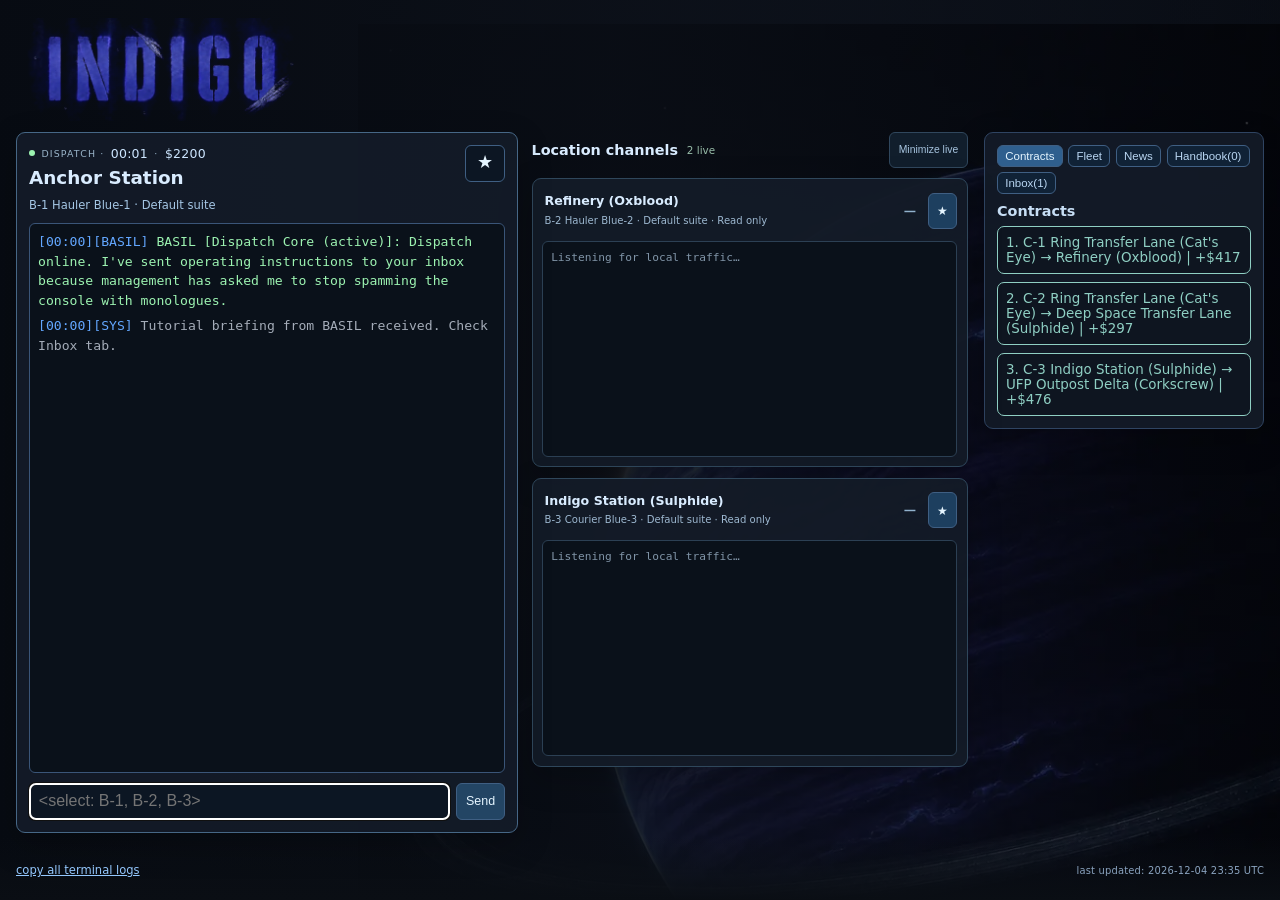
<file: index.html>
<!doctype html>
<html lang="en">
<head>
  <meta charset="UTF-8" />
  <meta name="viewport" content="width=device-width, initial-scale=1.0" />
  <title>bluFreight Indigo Ops Prototype</title>
  <link rel="preload" as="image" href="assets/indigo-title.webp" type="image/webp" />
  <link rel="preload" as="image" href="assets/indigo-planet.webp" type="image/webp" />
  <link rel="stylesheet" href="styles.css?v=mobile-terminals-20261029" />
</head>
<body>
  <main class="layout">
    <header class="game-header">
      <h1 class="game-title">
        <span class="sr-only">INDIGO</span>
        <img class="game-title-art" src="assets/indigo-title.webp" width="1200" height="419" alt="" aria-hidden="true" />
      </h1>
    </header>

    <div class="sr-only" aria-hidden="true">
      <span id="rep">0</span>
      <span id="risk">0</span>
      <span id="escort">Off</span>
    </div>

    <section class="grid">
      <article class="panel metrics-panel">
        <div class="tab-row" role="tablist" aria-label="Grid tabs">
          <button type="button" class="tab-btn is-active" role="tab" aria-selected="true" aria-controls="metrics-contracts" id="tab-contracts" data-tab="contracts">Contracts</button>
          <button type="button" class="tab-btn" role="tab" aria-selected="false" aria-controls="metrics-fleet" id="tab-fleet" data-tab="fleet">Fleet</button>
          <button type="button" class="tab-btn" role="tab" aria-selected="false" aria-controls="metrics-news" id="tab-news" data-tab="news">News</button>
          <button type="button" class="tab-btn" role="tab" aria-selected="false" aria-controls="metrics-almanac" id="tab-almanac" data-tab="almanac">Handbook(<span id="handbook-unread">0</span>)</button>
          <button type="button" class="tab-btn" role="tab" aria-selected="false" aria-controls="metrics-inbox" id="tab-inbox" data-tab="inbox">Inbox(<span id="inbox-unread">0</span>)</button>
        </div>
        <section id="metrics-contracts" class="tab-panel is-active" role="tabpanel" aria-labelledby="tab-contracts">
          <h3>Contracts</h3>
          <ul id="contracts" class="list"></ul>
        </section>
        <section id="metrics-fleet" class="tab-panel" role="tabpanel" aria-labelledby="tab-fleet" hidden>
          <h3>Fleet</h3>
          <ul id="fleet" class="list"></ul>
        </section>
        <section id="metrics-news" class="tab-panel" role="tabpanel" aria-labelledby="tab-news" hidden>
          <h3>News</h3>
          <ul id="news-list" class="list"></ul>
        </section>
        <section id="metrics-almanac" class="tab-panel" role="tabpanel" aria-labelledby="tab-almanac" hidden>
          <h3>Handbook</h3>
          <div id="almanac-root" class="almanac-root"></div>
        </section>
        <section id="metrics-inbox" class="tab-panel" role="tabpanel" aria-labelledby="tab-inbox" hidden>
          <h3>Inbox</h3>
          <ul id="inbox-list" class="list"></ul>
        </section>
      </article>

      <section class="communications" aria-label="Operations terminals">
      <article class="panel terminal dispatch-terminal" aria-labelledby="dispatch-title" data-channel="anchor_station">
        <div class="console-header">
          <div>
            <p class="terminal-eyebrow"><span class="signal-dot" aria-hidden="true"></span> DISPATCH · <span id="clock" role="timer" aria-label="Elapsed time">00:00</span> · <span aria-label="Cash balance">$<span id="cash">0</span></span></p>
            <h2 id="dispatch-title">Anchor Station</h2>
          </div>
          <button id="console-follow-toggle" type="button" class="copy-btn">★</button>
        </div>
        <p id="dispatch-ships" class="dispatch-ships">Connecting fleet…</p>
        <div id="feed" class="feed" role="log" aria-label="Anchor Station dispatch transmissions" aria-live="polite" tabindex="0"></div>
        <form id="cmd-form" class="cmd-form">
          <label for="cmd" class="sr-only">Command</label>
          <input id="cmd" autocomplete="off" spellcheck="false" autocapitalize="off" placeholder="<Select a ship>" />
          <label for="hail-action" class="sr-only">Hail action</label>
          <select id="hail-action" hidden>
            <option value="request">request</option>
            <option value="threaten">threaten</option>
            <option value="thank_you">thank you</option>
            <option value="negotiate">negotiate</option>
            <option value="insult">insult</option>
            <option value="goodbye">goodbye</option>
          </select>
          <button type="submit">Send</button>
        </form>
      </article>
      <section class="sensor-bank" aria-labelledby="sensor-bank-title">
        <div class="sensor-bank-header">
          <div><h2 id="sensor-bank-title">Location channels</h2><span id="channel-count" class="channel-count">Connecting…</span></div>
          <button id="minimize-channels" type="button" class="quiet-button">Minimize live</button>
        </div>
        <div id="location-channels" class="location-channels"></div>
        <p id="channels-empty" class="channels-empty" hidden>All fleet ships are at Anchor. Remote channels open when ships leave.</p>
        <details id="inactive-channels-section" class="inactive-channels-section" aria-labelledby="inactive-channels-title" hidden>
          <summary id="inactive-channels-title">Signal log <span id="inactive-channel-count">0</span></summary>
          <div id="inactive-channels" class="location-channels"></div>
        </details>
      </section>
      </section>
    </section>
  </main>
  <footer class="build-meta-wrap" aria-label="Build metadata">
    <a id="copy-console-link" class="build-meta-link" href="#">copy all terminal logs</a>
    <small id="build-meta" class="build-meta">last updated: loading…</small>
  </footer>

  <script>
    const buildMetaElement = document.getElementById("build-meta");
    if (buildMetaElement) {
      const sourceDate = document.lastModified ? new Date(document.lastModified) : new Date();
      const utcDate = Number.isNaN(sourceDate.getTime()) ? new Date() : sourceDate;
      const formattedUtc = utcDate.toISOString().replace("T", " ").slice(0, 16);
      buildMetaElement.textContent = `last updated: ${formattedUtc} UTC`;
    }
    const tabButtons = Array.from(document.querySelectorAll(".tab-btn"));
    const tabPanels = Array.from(document.querySelectorAll(".tab-panel"));
    const setTab = (targetTab) => {
      tabButtons.forEach((button) => {
        const isActive = button.dataset.tab === targetTab;
        button.classList.toggle("is-active", isActive);
        button.setAttribute("aria-selected", String(isActive));
      });
      tabPanels.forEach((panel) => {
        const isActive = panel.id === `metrics-${targetTab}`;
        panel.classList.toggle("is-active", isActive);
        panel.hidden = !isActive;
      });
    };
    tabButtons.forEach((button) => {
      button.addEventListener("click", () => setTab(button.dataset.tab));
    });
  </script>
  <script type="module" src="game.js?v=mobile-terminals-20261029"></script>
</body>
</html>
</file>
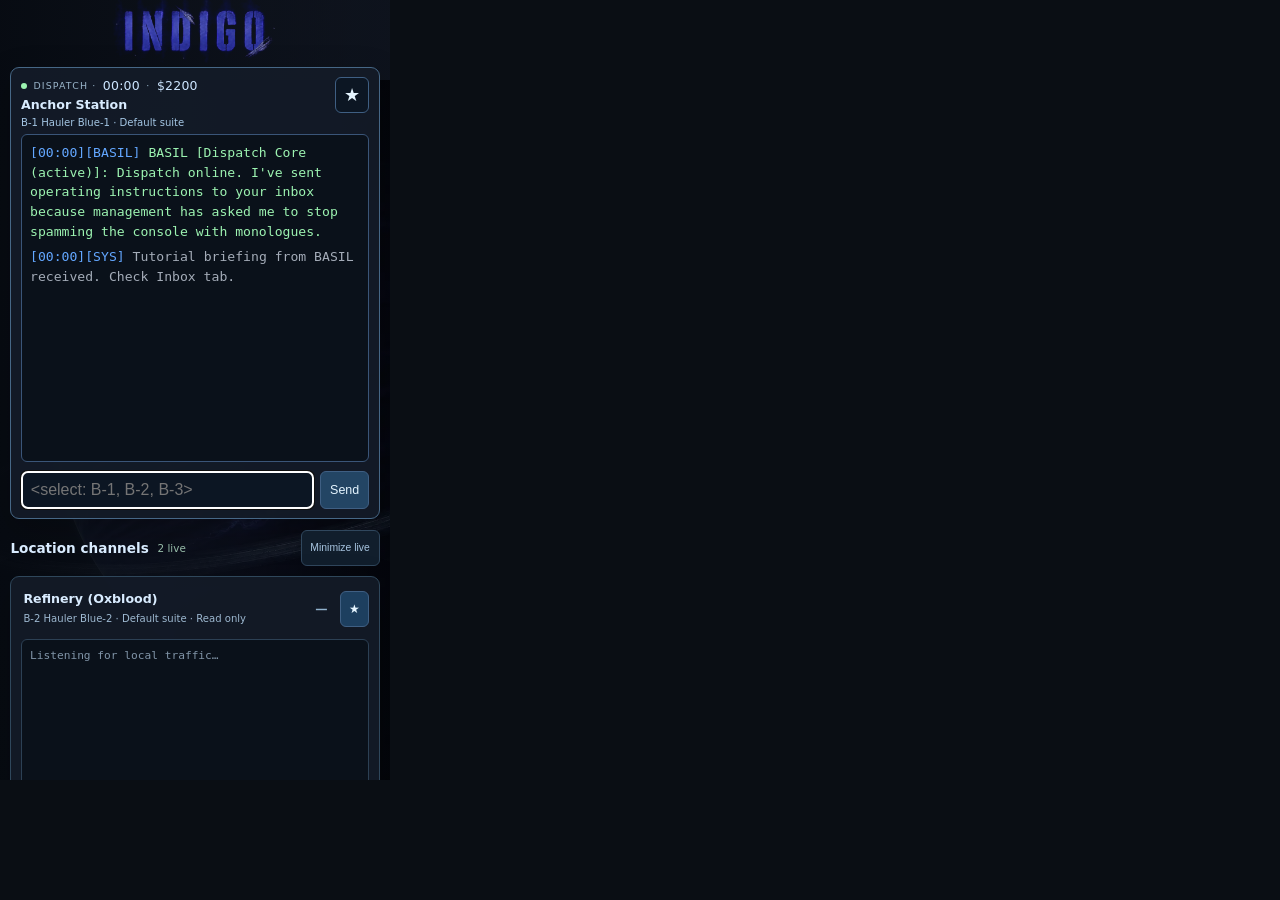
<file: tests/mobile-layout.html>
<!doctype html>
<html lang="en">
<head>
  <meta charset="utf-8">
  <meta name="viewport" content="width=device-width, initial-scale=1">
  <title>Indigo mobile layout preview</title>
  <style>
    html, body { margin: 0; background: #0a0e14; }
    iframe { display: block; border: 0; width: 390px; height: 780px; max-width: 100vw; }
  </style>
</head>
<body>
  <iframe title="Indigo at phone width" src="../?preview=mobile-terminals-20261029"></iframe>
</body>
</html>
</file>
<file: styles.css>
:root {
  color-scheme: dark;
  font-family: "IBM Plex Sans", Inter, system-ui, sans-serif;
  --color-bg-page-start: #1a2230;
  --color-bg-page-end: #0a0e14;
  --color-bg-panel: #131b27;
  --color-bg-feed: #0a111a;
  --color-bg-input: #0c1623;
  --color-bg-list-item: #0e1520;
  --color-bg-tab: #102236;
  --color-bg-almanac: #0d1724;
  --color-bg-button-primary: #1d3f5f;
  --color-bg-button: #2e5378;
  --color-bg-button-hover: #4472a1;
  --color-bg-button-active: #2f5f8e;
  --color-bg-button-off: #2a2f36;
  --color-border-panel: #2f4462;
  --color-border-list: #395273;
  --color-border-control: #3f5f83;
  --color-border-feed: #3a5578;
  --color-border-almanac: #35516f;
  --color-border-almanac-divider: #22364d;
  --color-border-dashed: #28415b;
  --color-border-button-off: #555f6d;
  --color-text-page: #d9ecff;
  --color-text-heading: #93cdff;
  --color-text-tab: #b9d6f2;
  --color-text-tab-active: #e5f5ff;
  --color-text-panel-heading: #c7def5;
  --color-text-link: #63a7ff;
  --color-text-main: #e9f2fb;
  --color-text-inbox-summary: #cde6ff;
  --color-text-system: #a4acb8;
  --color-text-button-off: #c4ccd6;
  --color-text-hint: #a7c4df;
  --color-text-build-meta: #8aa3bf;
  --color-text-build-link-hover: #c6e3ff;
  --color-text-choice: #f8cf68;
  --console-neutral-comm: #8fcfc3;
  --console-ufp-comm: #ffd86a;
  --console-blufreight-comm: #95c9ff;
  --console-basil: #9cf3b1;
  --console-budde: #d7b8ff;
  --console-blister: #ffb076;
  --console-arcworks: #b38762;
}

body {
  margin: 0;
  background-color: var(--color-bg-page-end);
  background-image:
    linear-gradient(to top, rgba(10, 14, 20, 1) 0%, rgba(10, 14, 20, 0) 4rem),
    linear-gradient(90deg, rgba(7, 11, 18, 0.98) 0%, rgba(10, 14, 22, 0.9) 48%, rgba(6, 9, 17, 0.54) 100%),
    url("assets/indigo-planet.webp"),
    radial-gradient(circle at top, var(--color-bg-page-start) 0%, var(--color-bg-page-end) 68%);
  background-position: center, center, right -4vw top 1.5rem, center;
  background-repeat: no-repeat;
  background-size: cover, cover, min(76vw, 1080px) auto, cover;
  background-attachment: fixed;
  color: var(--color-text-page);
  min-height: 100vh;
}

.layout {
  max-width: min(1700px, 100%);
  margin: 0 auto;
  padding: 1rem;
  font-size: 0.84rem;
  min-height: calc(100vh - 2.5rem);
  display: flex;
  flex-direction: column;
}

.game-header {
  display: flex;
  flex-direction: column;
  align-items: flex-start;
  padding-top: 0.15rem;
}

.game-title {
  width: clamp(300px, 38vw, 520px);
  margin: 0;
  line-height: 0;
}

.game-title-art {
  display: block;
  width: 100%;
  height: auto;
  opacity: 0.9;
  mix-blend-mode: lighten;
}

.game-header p {
  margin: -0.25rem 0 0 0.4rem;
  color: var(--color-text-hint);
  letter-spacing: 0.08em;
  text-shadow: 0 1px 8px #000;
}

.stats {
  display: grid;
  grid-template-columns: repeat(auto-fit, minmax(150px, 1fr));
  gap: 0.75rem;
  margin: 1rem 0;
}

.stats div,
.panel {
  border: 1px solid var(--color-border-panel);
  background: rgba(19, 27, 39, 0.96);
  border-radius: 9px;
  padding: 0.75rem;
  box-shadow: 0 12px 34px rgba(0, 0, 0, 0.22);
}

.hidden-ui-stat {
  display: none;
}

.grid {
  display: grid;
  grid-template-columns: minmax(0, 1fr) minmax(240px, 280px);
  grid-template-areas: "terminal metrics";
  gap: 1rem;
  align-items: start;
  flex: 1;
}

.list {
  list-style: none;
  margin: 0;
  padding: 0;
  display: grid;
  gap: 0.5rem;
}

.list li {
  border: 1px solid var(--color-border-list);
  border-radius: 7px;
  background: var(--color-bg-list-item);
  padding: 0.5rem;
}

#contracts.list li.contract-client-neutral,
#contracts.list li.contract-client-civilian,
#contracts.list li.contract-client-municipal {
  border-color: var(--console-neutral-comm) !important;
  color: var(--console-neutral-comm) !important;
}

#contracts.list li.contract-client-ufp {
  border-color: var(--console-ufp-comm) !important;
  color: var(--console-ufp-comm) !important;
}

#fleet.list li {
  border-color: var(--console-blufreight-comm);
  color: var(--console-blufreight-comm);
}

.terminal {
  min-width: 0;
  font-size: 1rem;
}

.metrics-panel {
  grid-area: metrics;
}

.tab-row {
  display: flex;
  flex-wrap: wrap;
  gap: 0.35rem;
  margin-bottom: 0.55rem;
}

.tab-btn {
  font-size: 0.72rem;
  padding: 0.25rem 0.45rem;
  border-radius: 6px;
  border: 1px solid var(--color-border-control);
  background: var(--color-bg-tab);
  color: var(--color-text-tab);
}

.tab-btn.is-active {
  background: var(--color-bg-button-active);
  color: var(--color-text-tab-active);
}

.tab-panel h3 {
  margin: 0.2rem 0 0.45rem;
  font-size: 0.9rem;
  color: var(--color-text-panel-heading);
}

.almanac-root {
  display: grid;
  gap: 0.55rem;
}

.almanac-category {
  border: 1px solid var(--color-border-almanac);
  border-radius: 7px;
  background: var(--color-bg-almanac);
}

.almanac-category > summary,
.almanac-group > summary,
.almanac-entry > summary {
  cursor: pointer;
  list-style: none;
}

.almanac-category.has-unread > summary,
.almanac-group.has-unread > summary,
.almanac-entry.is-unread > summary {
  font-weight: 700;
}

.new-item-marker {
  display: inline-block;
  margin-left: 0.4rem;
  padding: 0.05rem 0.3rem;
  border: 1px solid currentColor;
  border-radius: 999px;
  color: var(--color-text-panel-heading);
  font-size: 0.62rem;
  line-height: 1.2;
  text-transform: uppercase;
  vertical-align: 0.08rem;
}

.almanac-category > summary {
  padding: 0.45rem 0.55rem;
  color: var(--color-text-link);
  font-weight: 700;
}

.almanac-group,
.almanac-entry {
  border-top: 1px solid var(--color-border-almanac-divider);
}

.almanac-group > summary {
  padding: 0.4rem 0.55rem;
  color: var(--color-text-link);
  font-weight: 700;
}

.news-item {
  padding: 0.5rem 0.55rem;
}

.news-item strong {
  display: block;
  color: var(--color-text-link);
  margin-bottom: 0.3rem;
}

.news-item p {
  margin: 0;
  color: var(--color-text-main);
  line-height: 1.35;
}

.news-item-empty {
  color: var(--color-text-muted);
}

.almanac-entry > summary {
  padding: 0.4rem 0.55rem;
  color: var(--color-text-link);
  font-weight: 400;
}

.almanac-entry-description {
  margin: 0;
  padding: 0.2rem 0.55rem 0.55rem;
  color: var(--color-text-main);
  line-height: 1.35;
  border-top: 1px dashed var(--color-border-dashed);
}

.inbox-item {
  padding: 0;
  overflow: hidden;
  border-color: var(--inbox-message-color, var(--color-border-list));
}

.inbox-item.is-unread {
  box-shadow: inset 3px 0 0 var(--color-text-panel-heading);
}

.inbox-message-basil {
  --inbox-message-color: var(--console-basil);
}

.inbox-message-budde {
  --inbox-message-color: var(--console-budde);
}

.inbox-message-comms-blufreight {
  --inbox-message-color: var(--console-blufreight-comm);
}

.inbox-message-comms,
.inbox-message-sys {
  --inbox-message-color: var(--console-neutral-comm);
}

.inbox-message-comms-ufp {
  --inbox-message-color: var(--console-ufp-comm);
}

.inbox-message-comms-blister {
  --inbox-message-color: var(--console-blister);
}

.inbox-message-comms-arcworks {
  --inbox-message-color: var(--console-arcworks);
}

.inbox-mail > summary {
  cursor: pointer;
  list-style: none;
  padding: 0.45rem 0.55rem;
  color: var(--inbox-message-color, var(--color-text-inbox-summary));
  font-weight: 700;
}

.inbox-mail-body {
  margin: 0;
  padding: 0.2rem 0.55rem 0.6rem;
  border-top: 1px dashed var(--color-border-dashed);
  color: var(--inbox-message-color, var(--color-text-main));
  line-height: 1.4;
  white-space: pre-line;
}

.feed {
  height: min(72vh, 900px);
  overflow: auto;
  background: var(--color-bg-feed);
  border: 1px solid var(--color-border-feed);
  border-radius: 6px;
  padding: 0.5rem;
  font-family: ui-monospace, SFMono-Regular, Menlo, monospace;
  font-size: 0.82rem;
  white-space: pre-wrap;
}

.line {
  margin-bottom: 0.35rem;
}

.body {
  color: var(--color-text-main);
}

.stamp {
  color: var(--color-text-link);
}

.line.type-sys .body {
  color: var(--color-text-system);
}

.line.type-basil .body {
  color: var(--console-basil);
}

.line.type-budde .body {
  color: var(--console-budde);
}

.line.type-comms-blufreight .body {
  color: var(--console-blufreight-comm);
}

.line.type-comms .body {
  color: var(--console-neutral-comm);
}

.line.type-comms-ufp .body {
  color: var(--console-ufp-comm);
}

.line.type-comms-blister .body {
  color: var(--console-blister);
}

.line.type-comms-arcworks .body {
  color: var(--console-arcworks);
}

.copy-btn {
  margin-bottom: 0.5rem;
  border-radius: 6px;
  border: 1px solid var(--color-border-control);
  background: var(--color-bg-button-primary);
  color: var(--color-text-tab-active);
  padding: 0.4rem 0.6rem;
  font-size: 0.78rem;
}

.console-header {
  display: flex;
  align-items: center;
  justify-content: space-between;
  gap: 0.45rem;
  margin-bottom: 0.5rem;
}

.console-header h2 {
  margin: 0;
}

#console-follow-toggle {
  font-size: 1.1rem;
  line-height: 1;
  padding-inline: 0.7rem;
}

.copy-btn.is-off {
  background: var(--color-bg-button-off);
  border-color: var(--color-border-button-off);
  color: var(--color-text-button-off);
}

.copy-btn:hover {
  background: var(--color-bg-button-active);
}

.choice {
  color: var(--color-text-choice);
  font-weight: 700;
}

.cmd-form {
  margin-top: 0.6rem;
  display: grid;
  grid-template-columns: 1fr auto;
  gap: 0.4rem;
}

.terminal input,
.terminal button {
  border-radius: 6px;
  border: 1px solid var(--color-border-control);
  background: var(--color-bg-input);
  color: var(--color-text-tab-active);
  padding: 0.55rem;
}

button {
  cursor: pointer;
  background: var(--color-bg-button);
}

button:hover {
  background: var(--color-bg-button-hover);
}

.hint {
  color: var(--color-text-hint);
  font-size: 0.84rem;
}

.sr-only {
  position: absolute;
  width: 1px;
  height: 1px;
  overflow: hidden;
  clip-path: inset(50%);
}

.build-meta-wrap {
  display: flex;
  justify-content: space-between;
  align-items: center;
  margin: 0.2rem 0 0.6rem;
  padding: 0 1rem;
}

.build-meta {
  font-size: 0.62rem;
  color: var(--color-text-build-meta);
  letter-spacing: 0.02em;
}

.build-meta-link {
  font-size: 0.72rem;
  color: var(--console-blufreight-comm);
  text-decoration: underline;
  text-transform: lowercase;
}

.build-meta-link:hover {
  color: var(--color-text-build-link-hover);
}

@media (max-width: 800px) {
  body {
    background-image:
      linear-gradient(90deg, rgba(7, 11, 18, 0.98) 0%, rgba(10, 14, 22, 0.9) 48%, rgba(6, 9, 17, 0.54) 100%),
      url("assets/indigo-planet.webp"),
      radial-gradient(circle at top, var(--color-bg-page-start) 0%, var(--color-bg-page-end) 68%);
    background-position: center, center top 5rem, center;
    background-size: cover, 140vw auto, cover;
    background-attachment: scroll;
  }

  .game-header {
    align-items: center;
    text-align: center;
  }

  .game-title {
    width: min(92vw, 500px);
  }

  .game-header p {
    margin-left: 0;
  }

  .grid {
    grid-template-columns: 1fr;
    grid-template-areas:
      "terminal"
      "metrics";
  }

  .feed {
    height: 50vh;
  }
}

/* Location-based comms: stable dispatch, quiet remote feeds and compact history. */
* { box-sizing: border-box; }
[hidden] { display: none !important; }
.game-title { width: clamp(200px, 23vw, 310px); }
.game-header p { font-size: 0.73rem; }
.stats { margin: 0.75rem 0; gap: 0.65rem; }
.stats div { padding: 0.55rem 0.75rem; }
.communications {
  grid-area: terminal;
  display: grid;
  grid-template-columns: minmax(0, 1.15fr) minmax(0, 1fr);
  gap: 0.85rem;
  align-items: start;
  min-width: 0;
}
.dispatch-terminal {
  position: sticky;
  top: 0.75rem;
  border-color: #466786;
}
.console-header h2 { font-size: 1.15rem; font-weight: 650; }
.terminal-eyebrow {
  display: flex;
  align-items: center;
  gap: 0.4rem;
  font-size: 0.59rem;
  letter-spacing: 0.12em;
  color: #9ab5ca;
  margin: 0 0 0.4rem;
}
.signal-dot {
  width: 6px;
  height: 6px;
  border-radius: 50%;
  background: #9cf3b1;
}
.dispatch-ships {
  margin: 0.15rem 0 0.7rem;
  color: #a4c6e4;
  font-size: 0.72rem;
  overflow-wrap: anywhere;
}
.dispatch-terminal > .feed { height: clamp(260px, calc(100dvh - 350px), 730px); }
.feed { overflow-wrap: anywhere; line-height: 1.5; scrollbar-width: thin; }
.feed:focus-visible { outline: 2px solid #93cdff; outline-offset: 2px; }
.cmd-form { grid-template-columns: minmax(0, 1fr) auto; }
.cmd-form input, .cmd-form select { min-width: 0; width: 100%; font-size: 16px; }
.cmd-form select { border: 1px solid #3f5f83; border-radius: 6px; background: #0c1623; color: #e5f5ff; }
.cmd-form button { font-size: 0.78rem; background: #234564; }
.terminal .hint { margin-bottom: 0.1rem; font-size: 0.66rem; line-height: 1.5; }
.sensor-bank { min-width: 0; }
.sensor-bank-header { display: flex; justify-content: space-between; gap: 0.5rem; align-items: center; }
.sensor-bank-header > div { display: flex; gap: 0.55rem; align-items: center; flex-wrap: wrap; }
.sensor-bank-header h2 { font-size: 0.9rem; margin: 0; font-weight: 600; }
.channel-count { color: #98bda9; font-size: 0.65rem; white-space: nowrap; }
.quiet-button {
  border: 1px solid #30475d;
  border-radius: 6px;
  background: #111e2c;
  color: #a7c4df;
  padding: 0.45rem 0.55rem;
  font-size: 0.65rem;
  white-space: nowrap;
  min-height: 36px;
}
.sensor-bank-hint { margin: 0.4rem 0 0.75rem; color: #93a7ba; font-size: 0.68rem; }
.location-channels { display: flex; flex-direction: column; gap: 0.65rem; }
.location-terminal { min-width: 0; padding: 0.6rem; border-color: #2f475b; }
.channel-header { display: flex; align-items: center; gap: 0.35rem; }
.channel-toggle {
  display: flex;
  align-items: center;
  gap: 0.5rem;
  flex: 1;
  min-width: 0;
  min-height: 44px;
  border: 0;
  border-radius: 4px;
  padding: 0.15rem;
  text-align: left;
  background: transparent;
  color: #d9ecff;
  font: inherit;
}
.channel-toggle:hover { background: #1a2a3b; }
.channel-identity { min-width: 0; flex: 1; }
.channel-title { display: block; font-weight: 600; font-size: 0.79rem; overflow-wrap: anywhere; }
.channel-ships { display: block; margin-top: 0.3rem; color: #9db8d0; font-size: 0.63rem; line-height: 1.5; overflow-wrap: anywhere; }
.channel-chevron { color: #91b2cd; font-size: 1.1rem; padding-inline: 0.2rem; }
.channel-unread { border-radius: 4px; padding: 0.2rem 0.3rem; background: #263e51; color: #c3def3; font-size: 0.6rem; white-space: nowrap; }
.channel-follow { flex: none; margin: 0; padding: 0.35rem 0.5rem; min-height: 36px; }
.location-feed { height: clamp(155px, 24vh, 255px); margin-top: 0.5rem; font-size: 0.72rem; padding: 0.5rem; border-color: #2c4054; }
.location-feed:empty::before { content: "Listening for local traffic…"; display: block; color: #8195a8; font-size: 0.7rem; }
.is-inactive .location-feed:empty::before { content: "No transmissions recorded."; }
.channel-preview { margin: 0.35rem 0.15rem 0.1rem; color: #8ca1b6; font-size: 0.65rem; overflow: hidden; white-space: nowrap; text-overflow: ellipsis; }
.inactive-channels-section { margin-top: 1rem; }
.inactive-channels-section h3 { margin: 0 0 0.6rem; color: #8fa1b4; font-size: 0.7rem; font-weight: 500; }
#inactive-channel-count { margin-left: 0.25rem; }
.is-inactive { background: #101821; border-color: #283646; box-shadow: none; }
.is-inactive .channel-title { color: #9dabbc; }
.is-inactive .channel-ships { color: #8593a3; }
.channels-empty { padding: 1rem; border: 1px dashed #34495e; border-radius: 8px; color: #9db1c5; font-size: 0.75rem; line-height: 1.6; }
button:focus-visible, a:focus-visible { outline: 2px solid #93cdff; outline-offset: 2px; }

@media (max-width: 1150px) {
  .grid { grid-template-columns: minmax(0, 1fr); grid-template-areas: "terminal" "metrics"; }
  .metrics-panel { margin-top: 0.1rem; }
  .tab-row { gap: 0.5rem; }
  .tab-btn { min-height: 36px; }
}
@media (max-width: 650px) {
  .layout { padding: 0.65rem; }
  .game-title { width: 210px; }
  .game-header p { font-size: 0.62rem; }
  .communications { grid-template-columns: minmax(0, 1fr); gap: 1rem; }
  .dispatch-terminal { position: static; }
  .dispatch-terminal > .feed { height: clamp(210px, 36dvh, 380px); }
  .location-feed { height: 210px; }
  .sensor-bank-header h2 { font-size: 0.85rem; }
  .build-meta-wrap { padding-inline: 0.65rem; gap: 0.5rem; }
  .build-meta { text-align: right; }
}

.inactive-channels-section > summary { cursor: pointer; color: #a7c4df; font-size: 0.75rem; padding: 0.65rem; border: 1px solid #30475d; border-radius: 6px; background: #111e2c; }
.inactive-channels-section[open] > summary { margin-bottom: 0.65rem; }

/* Compact mobile chrome leaves space for messages and neighboring channels. */
.game-header { margin-bottom: 0.65rem; }
.terminal-eyebrow { flex-wrap: wrap; font-variant-numeric: tabular-nums; }
.sensor-bank-header { margin-bottom: 0.65rem; }
@media (max-width: 650px) {
  .layout { padding-top: 0; }
  .game-header { padding-top: 0; margin-bottom: 0.25rem; }
  .game-title { width: 180px; }
  .dispatch-terminal { padding: 0.6rem; }
  .dispatch-terminal .console-header { margin-bottom: 0.2rem; }
  .dispatch-terminal .console-header h2 { font-size: 0.79rem; font-weight: 600; }
  .terminal-eyebrow { margin-bottom: 0.25rem; }
  .dispatch-ships { margin-bottom: 0.4rem; font-size: 0.63rem; }
  .dispatch-terminal > .feed { height: clamp(210px, 42dvh, 380px); }
  #console-follow-toggle { margin-bottom: 0; padding: 0.35rem 0.5rem; min-height: 36px; }
  .communications { gap: 0.65rem; }
}
.terminal-eyebrow #clock,
.terminal-eyebrow [aria-label="Cash balance"] { font-size: 0.78rem; color: #cde6ff; letter-spacing: 0.02em; }
</file>
